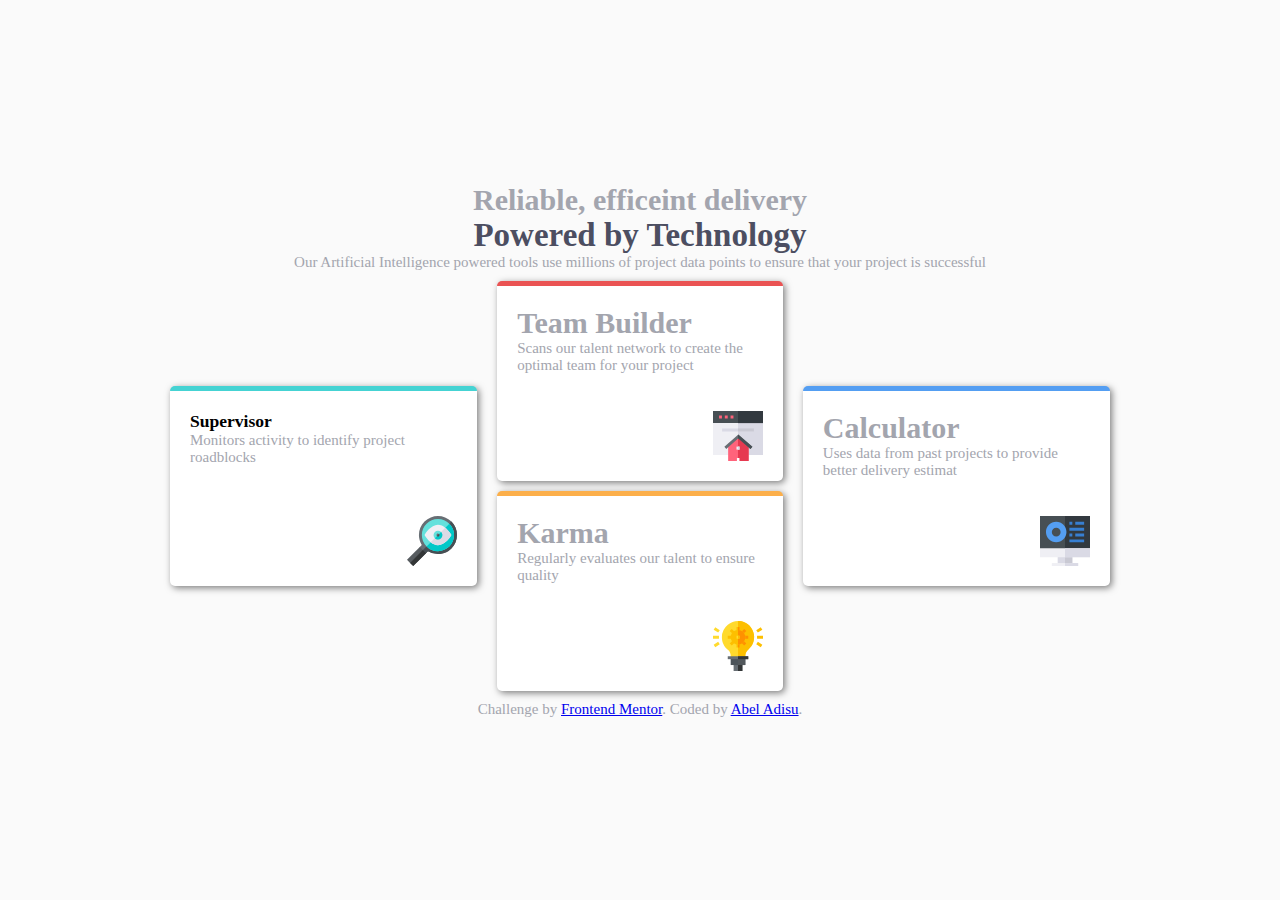
<file: index.html>
<!DOCTYPE html>
<html lang="en">
<head>
  <meta charset="UTF-8">
  <meta name="viewport" content="width=device-width, initial-scale=1.0"> <!-- displays site properly based on user's device -->

  <link rel="icon" type="image/png" sizes="32x32" href="./images/favicon-32x32.png">
  
  <title>Frontend Mentor | Four card feature section</title>
  <link rel="stylesheet" type="text/css" href="./four-card-feature-section-master/style.css">
 
</head>
<body>

  <div class="container-main">
    <header>
    <h2>Reliable, efficeint delivery</h2>
    <h1>Powered by Technology</h1>
    <p>Our Artificial Intelligence powered tools use millions of project data points to ensure that your project is successful</p>
  </header>
  <main>
    <div class="container">
      <div class="left-card card card-1">
        <div class="card-title">
          <h3>Supervisor</h3>
           <p>Monitors activity to identify project roadblocks</p>
        </div>
        <img src="./four-card-feature-section-master/images/icon-supervisor.svg" alt="Supervisor-image">
      </div>
      <div class="middle-card">
        <div class="card-top card card-2">
          <div class="card-title">
          <h2>Team Builder</h2>
          <p>Scans our talent network to create the optimal team for your project</p>
        </div>
        <img src="./four-card-feature-section-master/images/icon-team-builder.svg" alt="Team-builder-image">
        </div>

        <div class="botton-card card pad card-3">
          <div class="card-title">
            <h2>Karma</h2>
            <p>Regularly evaluates our talent to ensure quality</p>
          </div>
          <img src="./four-card-feature-section-master/images/icon-karma.svg" alt="Karma-image">
        </div>
      </div>

      <div class="right-card card card-4">
        <div class="card-title">
          <h2>Calculator</h2>
          <p>Uses data from past projects to provide better delivery estimat</p>
        </div>
        <img src="./four-card-feature-section-master/images/icon-calculator.svg" alt="Calculator-image">
      </div>
    </div>
  </main>


  <footer>
    <p class="attribution">
      Challenge by <a href="https://www.frontendmentor.io?ref=challenge" target="_blank">Frontend Mentor</a>. 
      Coded by <a href="https://github.com/Abelo73">Abel Adisu</a>.
    </p>
  </footer>
  </div>
  
</body>
</html>
</file>
<file: four-card-feature-section-master/style.css>
*{
	margin: 0px;
	padding: 0px;
	box-sizing: border-box;
}
body{
	font-family: "Outfit";
	font-size: 15px;
	width: 100%;
	height: 100vh;
	display: flex;
	flex-direction: column;
	justify-content: center;
	align-items: center;
	background-color: hsl(0, 0%, 98%);
/*	justify-content: end;*/

}

.container-main{
	max-width: 1000px;
	min-height: 500px;
	padding: 20px;

}
header{
	text-align: center;
	display: flex;
	flex-direction: column;
	justify-content: center;
	width: 100%;
	padding: 0 30px;
}
h2{
	color:hsl(229, 6%, 66%) ;
	font-size: 30px;
}
h1{
	font-size: 33px;
}
}
main{

	padding: 20px 0;
}
.container{
	display: flex;
	align-items: center;
	justify-content: center;

}
.card{
	background-color: white;
	margin: 10px;
	border-radius: 5px;
	padding: 20px;
	min-height: 200px;
	display: flex;
	box-shadow: 2px 2px 7px 0 rgba(0, 0, 0, 0.5);
	flex-direction: column;
/*	align-items: flex-end;*/
	justify-content: space-between;
}
.left-card{
	width: 33%;
}
.middle-card{
	width: 33%;
}
.right-card{
	width: 33%;
}
img{
	width: 50px;
	display: flex;
	flex-direction: row;
	align-self: flex-end;
}

.card-1{
	border-top: 5px solid hsl(180, 62%, 55%);
}
.card-2{
	border-top: 5px solid hsl(0, 78%, 62%) ;
}
.card-3{
	border-top: 5px solid hsl(34, 97%, 64%);
}
.card-4{
	border-top: 5px solid hsl(212, 86%, 64%);
}
h1{
	color: hsl(234, 12%, 34%);
}
p{
	color:hsl(229, 6%, 66%) ;
}
footer{
	text-align:center;

@media (max-width:600px){
	main{
		display: flex;
		flex-direction: column;
		align-items: center;
	    justify-content: center;
	    width: 100%;
	}
	.container{
		display: flex;
		flex-direction: column;
	}
	.card{
	width: 100%;
	display: flex;
	justify-content: space-between;
	min-height: 200px;
/*	flex-direction: column;*/
/*	justify-content: center;*/
/*	align-items: center;*/

	}
	
	.middle-card{
		margin: 0px;
		padding: 0px;
		display: flex;
		width: 100%;
		flex-direction: column;
		justify-content: center;
	}
	.pad{
		margin-left: 0px;
	}
	.middle-card .card-top, .middle-card .bottom-card{
		width: 100%;
		margin: 0px;
	}
	img{
		align-self: flex-end;
	}
}
</file>
